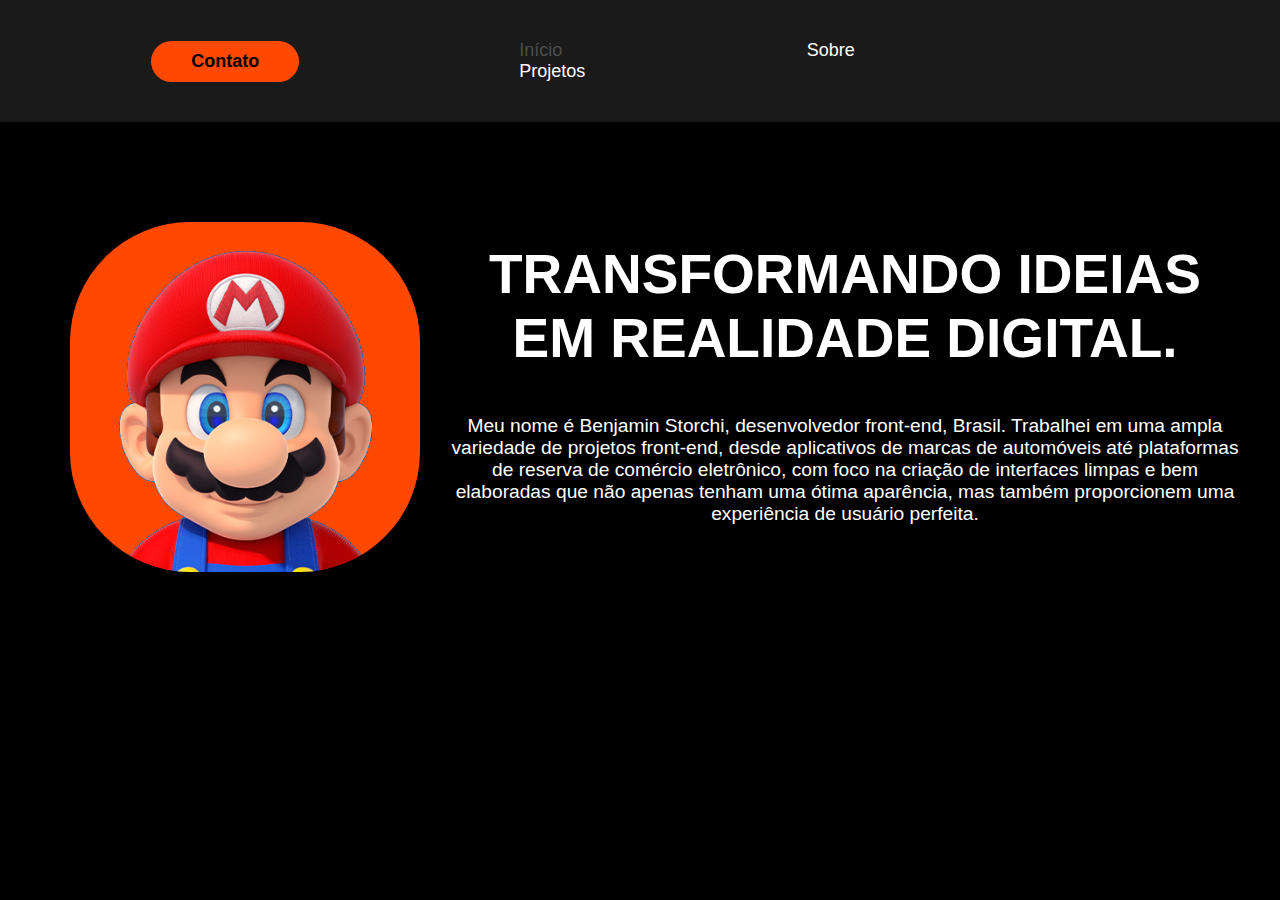
<file: index.html>
<!DOCTYPE html>
<html lang="pt-br">

<head>
    <meta charset="UTF-8">
    <meta name="viewport" content="width=device-width, initial-scale=1.0">
    <title>Portifolio</title>
    <link rel="stylesheet" href="style.css">
    
</head>

<body class="bg-dark" style="overflow-y: hidden;">
     <header>
    <div class="interface">

        <div class="btn-contato">
            <a href="contato.html"><button>Contato</button></a>
        </div>
        <nav class="menu-desktop">

            <ul>
                <li><a href="#" style="text-decoration: none; color: rgb(77, 77, 77);">Início</a></li>
                <li><a href="sobre.html" style="text-decoration: none;">Sobre</a></li>
                <li><a href="projetos.html" style="text-decoration: none;">Projetos</a></li>

            </ul>

        </nav>

    </div>
</header>
    <div class="logo">
      <a href="#">
          <img src="././1i32rec9_400x400.png" alt=" affveberbb">
      </a>
      <div class="card-text">
            <h2>TRANSFORMANDO IDEIAS EM REALIDADE DIGITAL.</h2>
            <p> Meu nome é Benjamin Storchi, desenvolvedor front-end, Brasil. Trabalhei em uma ampla variedade de projetos front-end, desde aplicativos de marcas de automóveis até plataformas de reserva de comércio eletrônico, com foco na criação de interfaces limpas e bem elaboradas que não apenas tenham uma ótima aparência, mas também proporcionem uma experiência de usuário perfeita.</p>
      </div>
  </div>



</body>

</html>
</file>
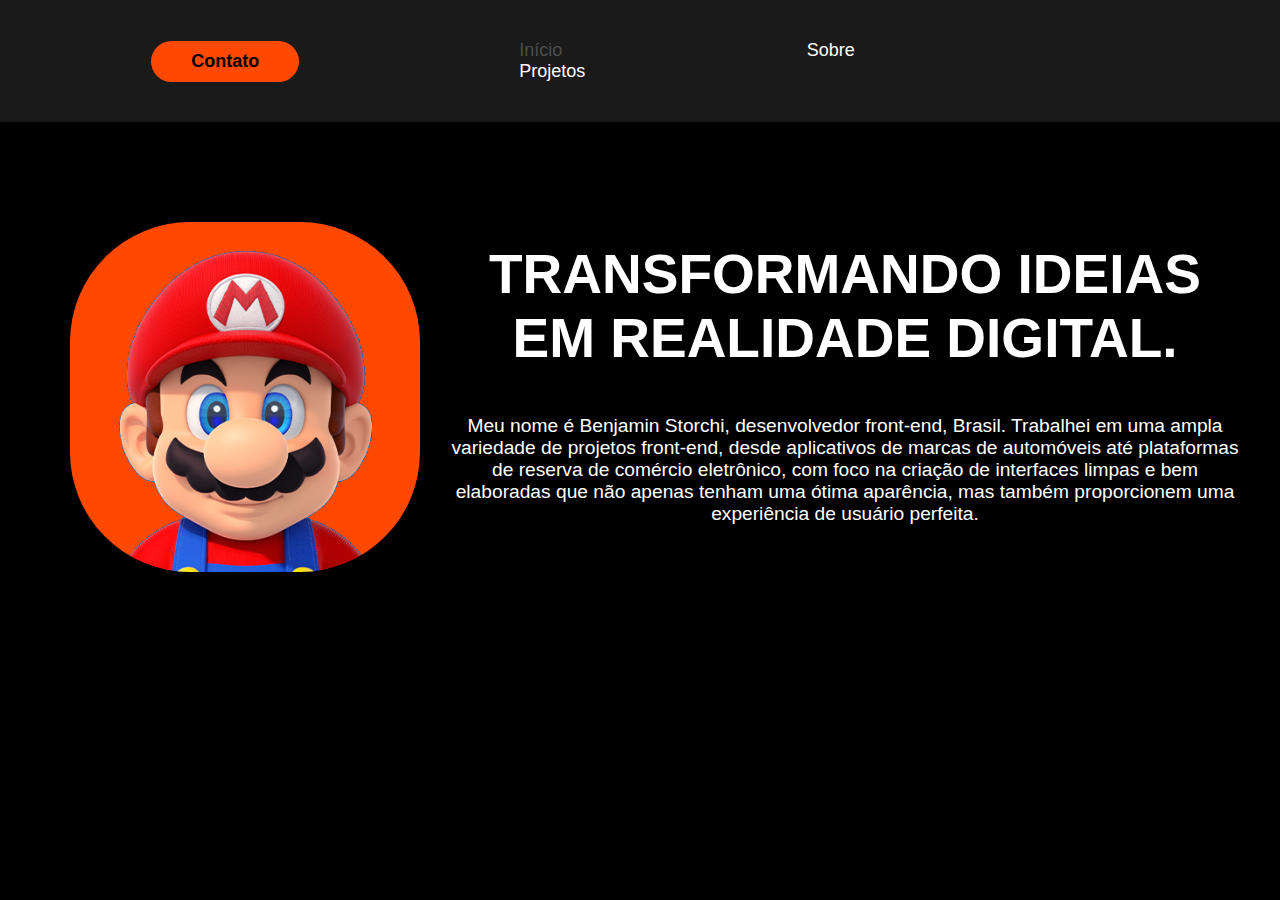
<file: Unit9/index.html>
<!DOCTYPE html>
<html lang="pt-br">

<head>
    <meta charset="UTF-8">
    <meta name="viewport" content="width=device-width, initial-scale=1.0">
    <title>Portifolio</title>
    <link rel="stylesheet" href="style.css">
    
</head>

<body class="bg-dark" style="overflow-y: hidden;">
     <header>
    <div class="interface">

        <div class="btn-contato">
            <a href="contato.html"><button>Contato</button></a>
        </div>
        <nav class="menu-desktop">

            <ul>
                <li><a href="#" style="text-decoration: none; color: rgb(77, 77, 77);">Início</a></li>
                <li><a href="sobre.html" style="text-decoration: none;">Sobre</a></li>
                <li><a href="projetos.html" style="text-decoration: none;">Projetos</a></li>

            </ul>

        </nav>

    </div>
</header>
    <div class="logo">
      <a href="#">
          <img src="1i32rec9_400x400.png" alt=" affveberbb">
      </a>
      <div class="card-text">
            <h2>TRANSFORMANDO IDEIAS EM REALIDADE DIGITAL.</h2>
            <p> Meu nome é Benjamin Storchi, desenvolvedor front-end, Brasil. Trabalhei em uma ampla variedade de projetos front-end, desde aplicativos de marcas de automóveis até plataformas de reserva de comércio eletrônico, com foco na criação de interfaces limpas e bem elaboradas que não apenas tenham uma ótima aparência, mas também proporcionem uma experiência de usuário perfeita.</p>
      </div>
  </div>



</body>

</html>
</file>
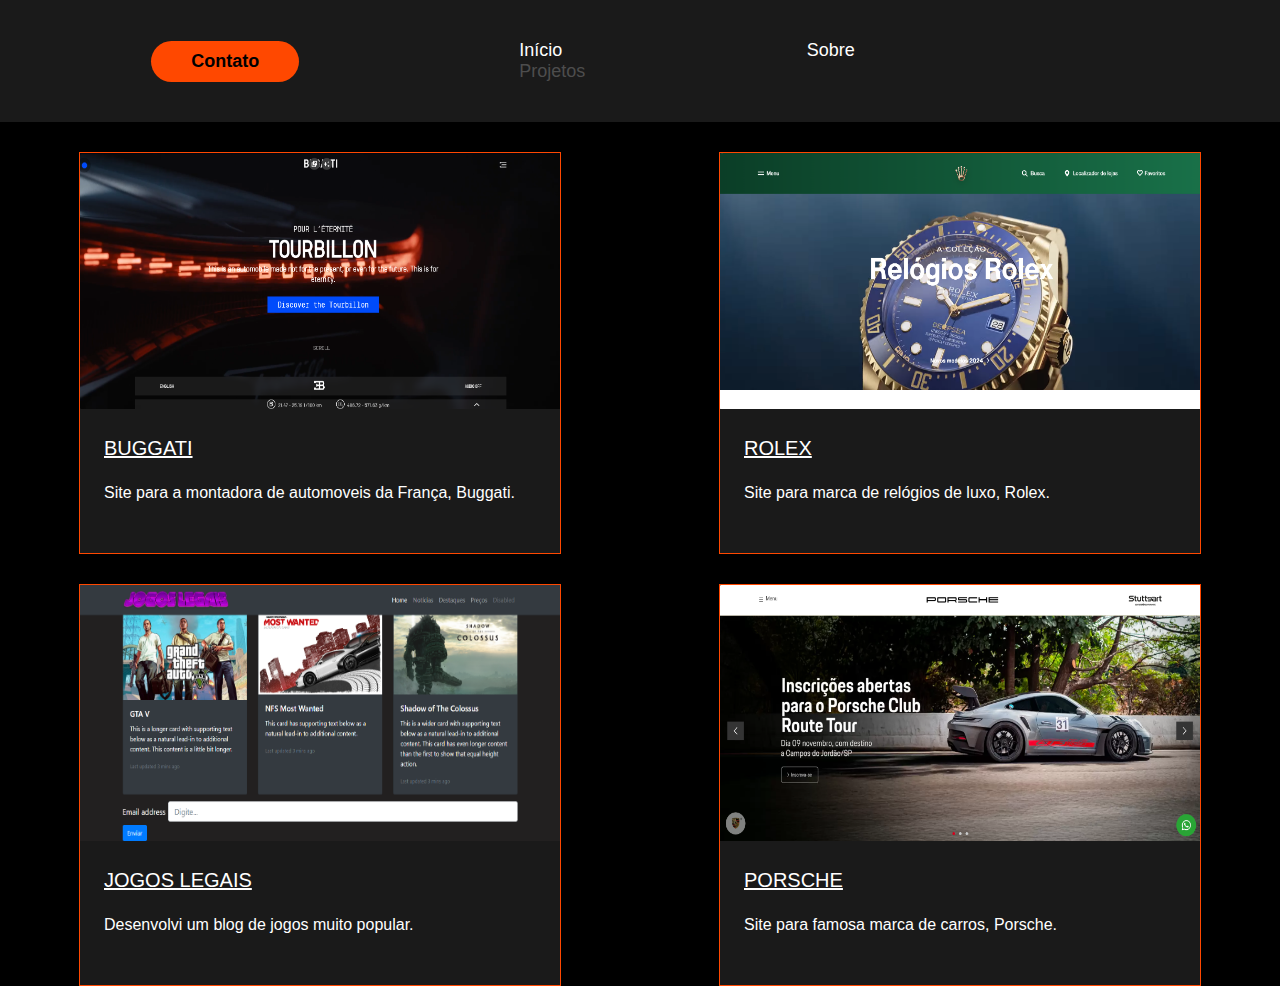
<file: projetos.html>
<!DOCTYPE html>
<html lang="pt-br">
<head>
    <meta charset="UTF-8">
    <meta name="viewport" content="width=device-width, initial-scale=1.0">
    <title>Portifolio</title>
    <link rel="stylesheet" href="projetos.css">


</head>
<body>
    <header>
    <div class="interface">

        <div class="btn-contato">
            <a href="contato.html"><button>Contato</button></a>
        </div>
        <nav class="menu-desktop">

            <ul>
                <li><a href="index.html" style="text-decoration: none;">Início</a></li>
                <li><a href="sobre.html" style="text-decoration: none;">Sobre</a></li>
                <li><a href="#" style="text-decoration: none; color: rgb(77, 77, 77);">Projetos</a></li>

            </ul>

        </nav>

    </div>

</header>
<div class="caguei">
<div class="card">
    <div class="cardimg">
        <img src="./Captura de tela 2024-10-29 144619.png" alt="">
    </div>

    <div class="textodiv1">
        <a href="https://www.bugatti.com/" style="color: rgb(255, 255, 255);">BUGGATI</a>
    </div>

    <div class="textodiv2">
        <p>Site para a montadora de automoveis da França, Buggati.</p>
    </div>
    
</div>

<div class="card">
    <div class="cardimg">
        <img src="./Captura de tela 2024-10-29 144226.png" alt="">
    </div>

    <div class="textodiv1">
        <a href="https://www.rolex.com/" style="color: rgb(255, 255, 255);">ROLEX</a>
    </div>

    <div class="textodiv2">
        <p>Site para marca de relógios de luxo, Rolex.</p>
    </div>
    
</div>
<div class="card">
    <div class="cardimg">
        <img src="./Capturar.PNG" alt="">
    </div>

    <div class="textodiv1">
        <a href="http://127.0.0.1:5501/index.html#" style="color: rgb(255, 255, 255);">JOGOS LEGAIS</a>
    </div>

    <div class="textodiv2">
        <p>Desenvolvi um blog de jogos muito popular.</p>
    </div>
    
</div>
<div class="card">
    <div class="cardimg">
        <img src="./Captura de tela 2024-10-29 144024.png" alt="">
    </div>

    <div class="textodiv1">
        <a href="https://www.porsche.com/brazil/pt/" style="color: rgb(255, 255, 255);">PORSCHE</a>
    </div>

    <div class="textodiv2">
        <p>Site para famosa marca de carros, Porsche.</p>
    </div>
    
</div>
</div>
</header>
</body>
</html>
</file>
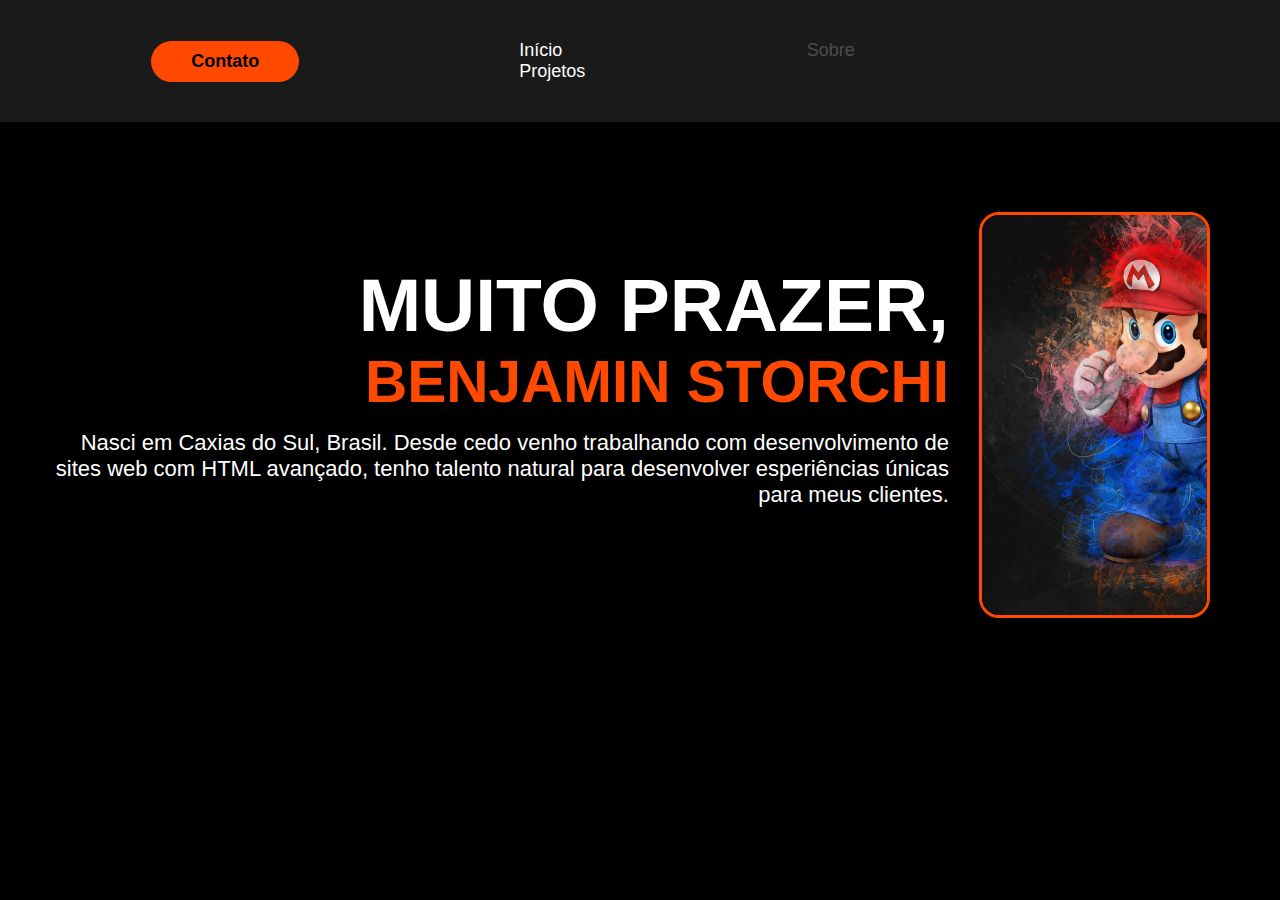
<file: sobre.html>
<!DOCTYPE html>
<html lang="pt-br">
<head>
    <meta charset="UTF-8">
    <meta name="viewport" content="width=device-width, initial-scale=1.0">
    <title>Portifolio</title>
    <link rel="stylesheet" href="sobre.css">


</head>
<body>
    <header>
    <div class="interface">

        <div class="btn-contato">
            <a href="contato.html"><button>Contato</button></a>
        </div>
        <nav class="menu-desktop">

            <ul>
                <li><a href="index.html" style="text-decoration: none;">Início</a></li>
                <li><a href="#" style="text-decoration: none; color: rgb(77, 77, 77);">Sobre</a></li>
                <li><a href="projetos.html" style="text-decoration: none;">Projetos</a></li>

            </ul>

        </nav>

    </div>
</header>

    <div class="logo">   
            <div class="logo2">
                <h2>MUITO PRAZER,</h2>
                <H3>BENJAMIN STORCHI</H3>
                <p style="font-size: 22px;">Nasci em Caxias do Sul, Brasil. Desde cedo venho trabalhando com desenvolvimento de sites web com HTML avançado, tenho talento natural para desenvolver esperiências únicas para meus clientes.</p>
            </div>
            <img src="./b411096c7504d378e872a5cd9e08652d.jpg" alt="vrevervre">
    </div>

    
</body>
</html>
</file>
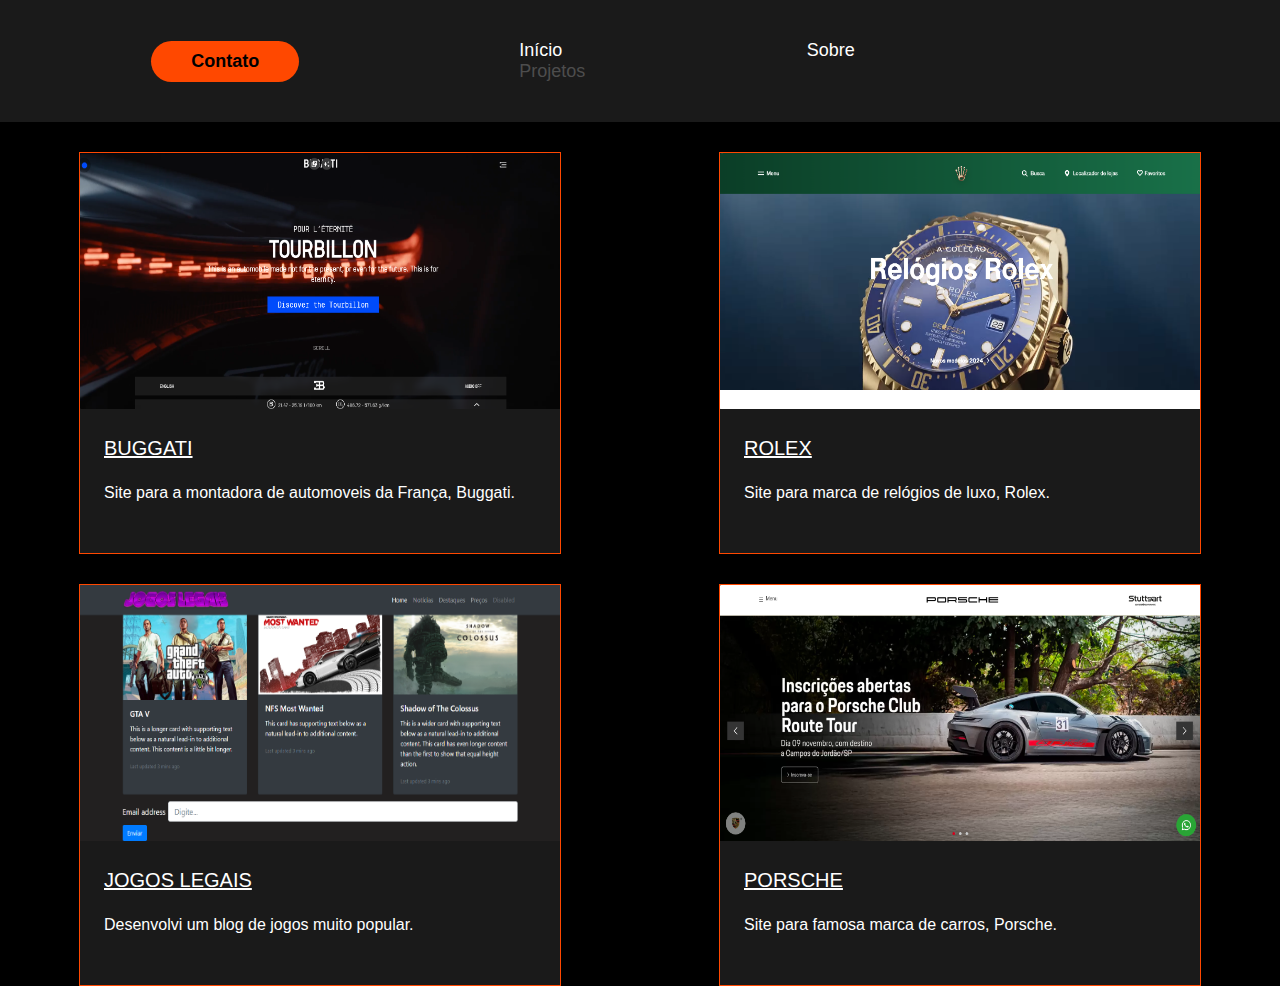
<file: Unit9/projetos.html>
<!DOCTYPE html>
<html lang="pt-br">
<head>
    <meta charset="UTF-8">
    <meta name="viewport" content="width=device-width, initial-scale=1.0">
    <title>Portifolio</title>
    <link rel="stylesheet" href="projetos.css">


</head>
<body>
    <header>
    <div class="interface">

        <div class="btn-contato">
            <a href="contato.html"><button>Contato</button></a>
        </div>
        <nav class="menu-desktop">

            <ul>
                <li><a href="index.html" style="text-decoration: none;">Início</a></li>
                <li><a href="sobre.html" style="text-decoration: none;">Sobre</a></li>
                <li><a href="#" style="text-decoration: none; color: rgb(77, 77, 77);">Projetos</a></li>

            </ul>

        </nav>

    </div>

</header>
<div class="caguei">
<div class="card">
    <div class="cardimg">
        <img src="Captura de tela 2024-10-29 144619.png" alt="">
    </div>

    <div class="textodiv1">
        <a href="https://www.bugatti.com/" style="color: rgb(255, 255, 255);">BUGGATI</a>
    </div>

    <div class="textodiv2">
        <p>Site para a montadora de automoveis da França, Buggati.</p>
    </div>
    
</div>

<div class="card">
    <div class="cardimg">
        <img src="Captura de tela 2024-10-29 144226.png" alt="">
    </div>

    <div class="textodiv1">
        <a href="https://www.rolex.com/" style="color: rgb(255, 255, 255);">ROLEX</a>
    </div>

    <div class="textodiv2">
        <p>Site para marca de relógios de luxo, Rolex.</p>
    </div>
    
</div>
<div class="card">
    <div class="cardimg">
        <img src="Capturar.PNG" alt="">
    </div>

    <div class="textodiv1">
        <a href="http://127.0.0.1:5501/index.html#" style="color: rgb(255, 255, 255);">JOGOS LEGAIS</a>
    </div>

    <div class="textodiv2">
        <p>Desenvolvi um blog de jogos muito popular.</p>
    </div>
    
</div>
<div class="card">
    <div class="cardimg">
        <img src="Captura de tela 2024-10-29 144024.png" alt="">
    </div>

    <div class="textodiv1">
        <a href="https://www.porsche.com/brazil/pt/" style="color: rgb(255, 255, 255);">PORSCHE</a>
    </div>

    <div class="textodiv2">
        <p>Site para famosa marca de carros, Porsche.</p>
    </div>
    
</div>
</div>
</header>
</body>
</html>
</file>
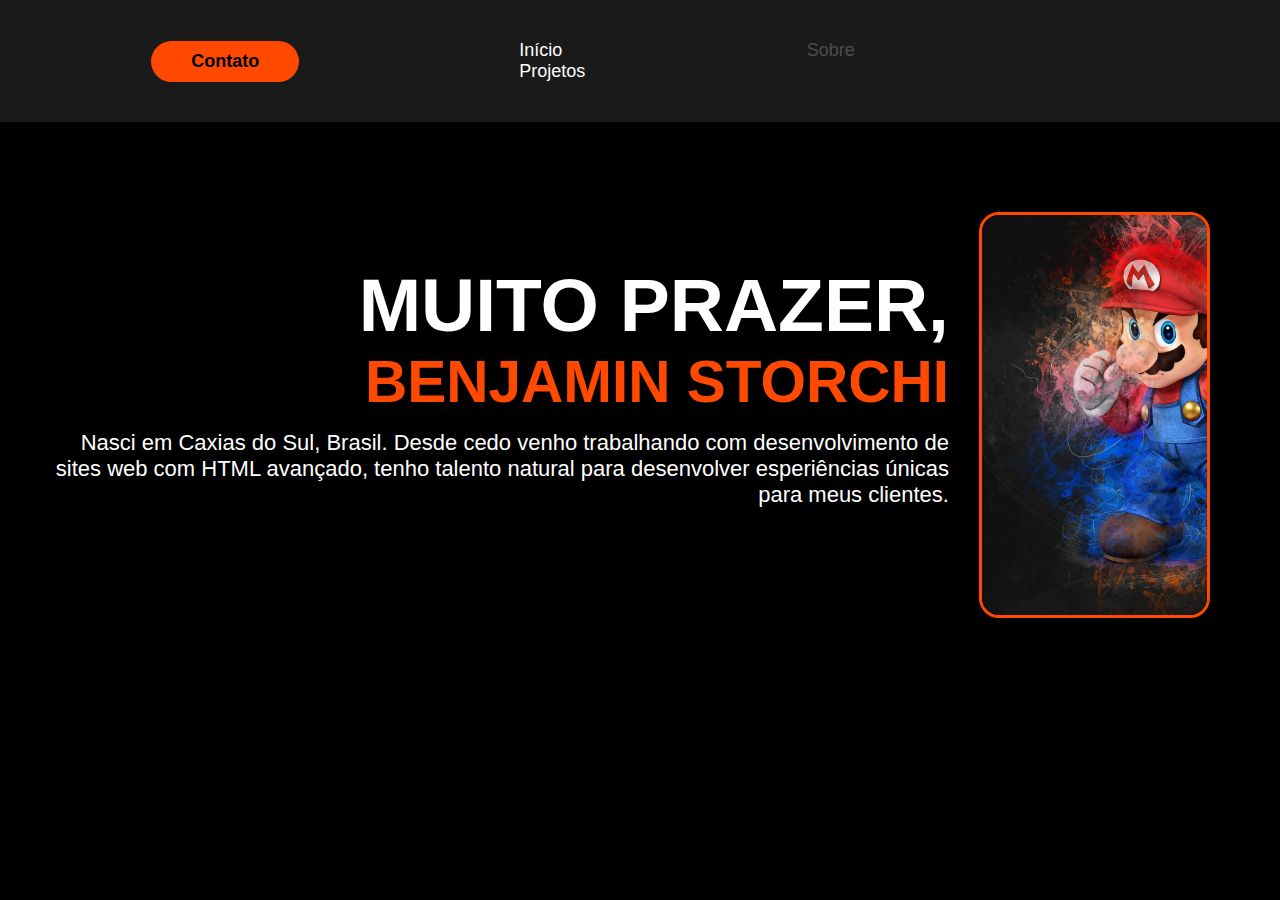
<file: Unit9/sobre.html>
<!DOCTYPE html>
<html lang="pt-br">
<head>
    <meta charset="UTF-8">
    <meta name="viewport" content="width=device-width, initial-scale=1.0">
    <title>Portifolio</title>
    <link rel="stylesheet" href="sobre.css">


</head>
<body>
    <header>
    <div class="interface">

        <div class="btn-contato">
            <a href="contato.html"><button>Contato</button></a>
        </div>
        <nav class="menu-desktop">

            <ul>
                <li><a href="index.html" style="text-decoration: none;">Início</a></li>
                <li><a href="#" style="text-decoration: none; color: rgb(77, 77, 77);">Sobre</a></li>
                <li><a href="projetos.html" style="text-decoration: none;">Projetos</a></li>

            </ul>

        </nav>

    </div>
</header>

    <div class="logo">   
            <div class="logo2">
                <h2>MUITO PRAZER,</h2>
                <H3>BENJAMIN STORCHI</H3>
                <p style="font-size: 22px;">Nasci em Caxias do Sul, Brasil. Desde cedo venho trabalhando com desenvolvimento de sites web com HTML avançado, tenho talento natural para desenvolver esperiências únicas para meus clientes.</p>
            </div>
            <img src="b411096c7504d378e872a5cd9e08652d.jpg" alt="vrevervre">
    </div>

    
</body>
</html>
</file>
<file: style.css>
*{
    margin: 0;
    padding: 0;
    /* box-sizing: border-box; */
    font-family: sans-serif;
    
}


body{
    height: 100vh;
}

.interface{
    max-width: 1280px;
    margin: 0 auto;
}

header{
    padding: 40px 4%;
    background-color: rgb(26, 26, 26);
}

header > .interface{
    display: flex;
    align-items: center;
    /*justify-content: space-between;*/
    justify-content: center;
}

header a{
    color: rgb(255, 255, 255);
}

header nav ul{
    list-style-type: none;
}

header nav ul li{
    display: inline-block;
    padding: 0px 120px;
    font-size: large;
}

header .btn-contato button{
    padding: 10px 40px;
    font-size: 18px;
    font-weight: 600;
    background-color: rgb(255, 72, 0);
    cursor: pointer;
    border: 0;
    border-radius: 30px;
}

.btn-contato{
    padding: 0px 100px;
}

body {
    background-color:rgb(0, 0, 0);
}

.logo img{
    margin-top: 30px;
    margin-left: 30px;
    width: 350px;
    border-radius: 120px;
}

.logo{
    display: flex;
    gap: 30px;
    margin-top: 30px;
    padding: 40px;
}

.card-text{

    color: rgb(255, 255, 255);
    text-align: center;
    margin-top: 50px;
}

.card-text h2{
    font-size: 55px;
}

.card-text p{
    margin-top: 45px;
    font-size: larger;
}

h1{
    color: rgb(255, 255, 255);
    text-align: center;
}

.slide{
    width: 850px;
    margin: auto;
    margin-bottom: 60px;
}
</file>
<file: Unit9/style.css>
*{
    margin: 0;
    padding: 0;
    /* box-sizing: border-box; */
    font-family: sans-serif;
    
}


body{
    height: 100vh;
}

.interface{
    max-width: 1280px;
    margin: 0 auto;
}

header{
    padding: 40px 4%;
    background-color: rgb(26, 26, 26);
}

header > .interface{
    display: flex;
    align-items: center;
    /*justify-content: space-between;*/
    justify-content: center;
}

header a{
    color: rgb(255, 255, 255);
}

header nav ul{
    list-style-type: none;
}

header nav ul li{
    display: inline-block;
    padding: 0px 120px;
    font-size: large;
}

header .btn-contato button{
    padding: 10px 40px;
    font-size: 18px;
    font-weight: 600;
    background-color: rgb(255, 72, 0);
    cursor: pointer;
    border: 0;
    border-radius: 30px;
}

.btn-contato{
    padding: 0px 100px;
}

body {
    background-color:rgb(0, 0, 0);
}

.logo img{
    margin-top: 30px;
    margin-left: 30px;
    width: 350px;
    border-radius: 120px;
}

.logo{
    display: flex;
    gap: 30px;
    margin-top: 30px;
    padding: 40px;
}

.card-text{

    color: rgb(255, 255, 255);
    text-align: center;
    margin-top: 50px;
}

.card-text h2{
    font-size: 55px;
}

.card-text p{
    margin-top: 45px;
    font-size: larger;
}

h1{
    color: rgb(255, 255, 255);
    text-align: center;
}

.slide{
    width: 850px;
    margin: auto;
    margin-bottom: 60px;
}
</file>
<file: projetos.css>
*{
    margin: 0;
    padding: 0;
    /* box-sizing: border-box; */
    font-family: sans-serif;
    
}


body{
    height: 100vh;
}

.interface{
    max-width: 1280px;
    margin: 0 auto;
}

header{
    padding: 40px 4%;
    background-color: rgb(26, 26, 26);
}

header > .interface{
    display: flex;
    align-items: center;
    /*justify-content: space-between;*/
    justify-content: center;
}

header a{
    color: rgb(255, 255, 255);
}

header nav ul{
    list-style-type: none;
}

header nav ul li{
    display: inline-block;
    padding: 0px 120px;
    font-size: large;
}

header .btn-contato button{
    padding: 10px 40px;
    font-size: 18px;
    font-weight: 600;
    background-color: rgb(255, 72, 0);
    cursor: pointer;
    border: 0;
    border-radius: 30px;
}

.btn-contato{
    padding: 0px 100px;
}

body {
    background-color:rgb(0, 0, 0);
}

.card {
    border: 1px solid rgb(255, 72, 0);
    float: left;
    margin-top: 30px;
    width: 30em;
    height: 25em;
    background-color: rgb(26, 26, 26);
}

.card img {
    width: 100%;
    height: 16em;
}

.textodiv1 {
    display: flex;
    margin-left: 5%;
    margin-top: 5%;
    color: rgb(255, 255, 255);
    font-size: 20px;
}

.textodiv2 {
    display: flex;
    margin-left: 5%;
    margin-top: 5%;
    color: rgb(255, 255, 255);
}

.caguei {
    display: flex;
    flex-wrap: wrap;
    justify-content: space-around;
}
</file>
<file: sobre.css>
*{
    margin: 0;
    padding: 0;
    /* box-sizing: border-box; */
    font-family: sans-serif;
    
}


body{
    height: 100vh;
}

.interface{
    max-width: 1280px;
    margin: 0 auto;
}

header{
    padding: 40px 4%;
    background-color: rgb(26, 26, 26);
}

header > .interface{
    display: flex;
    align-items: center;
    /*justify-content: space-between;*/
    justify-content: center;
}

header a{
    color: rgb(255, 255, 255);
}

header nav ul{
    list-style-type: none;
}

header nav ul li{
    display: inline-block;
    padding: 0px 120px;
    font-size: large;
}

header .btn-contato button{
    padding: 10px 40px;
    font-size: 18px;
    font-weight: 600;
    background-color: rgb(255, 72, 0);
    cursor: pointer;
    border: 0;
    border-radius: 30px;
}

.btn-contato{
    padding: 0px 100px;
}

body {
    background-color:rgb(0, 0, 0);
}

.logo img{
    width: 330px;
    height: 400px;
    border-radius: 20px;
    border-style: solid;
    border-color: rgb(255, 72, 0);
    
}

.logo{
    display: flex;
    gap: 30px;
    margin-top: 50px;
    padding: 40px;
    justify-content: right;
    border: 15px;
    margin-right: 30px;
}

.logo2{

    color: rgb(255, 255, 255);
    font-size: 50px;
    margin-top: 50px;
    text-align: right;
}

h3{
    color: rgb(255, 72, 0);
}

p{
    font-size: 20px;
    margin-top: 15px;
}
</file>
<file: Unit9/projetos.css>
*{
    margin: 0;
    padding: 0;
    /* box-sizing: border-box; */
    font-family: sans-serif;
    
}


body{
    height: 100vh;
}

.interface{
    max-width: 1280px;
    margin: 0 auto;
}

header{
    padding: 40px 4%;
    background-color: rgb(26, 26, 26);
}

header > .interface{
    display: flex;
    align-items: center;
    /*justify-content: space-between;*/
    justify-content: center;
}

header a{
    color: rgb(255, 255, 255);
}

header nav ul{
    list-style-type: none;
}

header nav ul li{
    display: inline-block;
    padding: 0px 120px;
    font-size: large;
}

header .btn-contato button{
    padding: 10px 40px;
    font-size: 18px;
    font-weight: 600;
    background-color: rgb(255, 72, 0);
    cursor: pointer;
    border: 0;
    border-radius: 30px;
}

.btn-contato{
    padding: 0px 100px;
}

body {
    background-color:rgb(0, 0, 0);
}

.card {
    border: 1px solid rgb(255, 72, 0);
    float: left;
    margin-top: 30px;
    width: 30em;
    height: 25em;
    background-color: rgb(26, 26, 26);
}

.card img {
    width: 100%;
    height: 16em;
}

.textodiv1 {
    display: flex;
    margin-left: 5%;
    margin-top: 5%;
    color: rgb(255, 255, 255);
    font-size: 20px;
}

.textodiv2 {
    display: flex;
    margin-left: 5%;
    margin-top: 5%;
    color: rgb(255, 255, 255);
}

.caguei {
    display: flex;
    flex-wrap: wrap;
    justify-content: space-around;
}
</file>
<file: Unit9/sobre.css>
*{
    margin: 0;
    padding: 0;
    /* box-sizing: border-box; */
    font-family: sans-serif;
    
}


body{
    height: 100vh;
}

.interface{
    max-width: 1280px;
    margin: 0 auto;
}

header{
    padding: 40px 4%;
    background-color: rgb(26, 26, 26);
}

header > .interface{
    display: flex;
    align-items: center;
    /*justify-content: space-between;*/
    justify-content: center;
}

header a{
    color: rgb(255, 255, 255);
}

header nav ul{
    list-style-type: none;
}

header nav ul li{
    display: inline-block;
    padding: 0px 120px;
    font-size: large;
}

header .btn-contato button{
    padding: 10px 40px;
    font-size: 18px;
    font-weight: 600;
    background-color: rgb(255, 72, 0);
    cursor: pointer;
    border: 0;
    border-radius: 30px;
}

.btn-contato{
    padding: 0px 100px;
}

body {
    background-color:rgb(0, 0, 0);
}

.logo img{
    width: 330px;
    height: 400px;
    border-radius: 20px;
    border-style: solid;
    border-color: rgb(255, 72, 0);
    
}

.logo{
    display: flex;
    gap: 30px;
    margin-top: 50px;
    padding: 40px;
    justify-content: right;
    border: 15px;
    margin-right: 30px;
}

.logo2{

    color: rgb(255, 255, 255);
    font-size: 50px;
    margin-top: 50px;
    text-align: right;
}

h3{
    color: rgb(255, 72, 0);
}

p{
    font-size: 20px;
    margin-top: 15px;
}
</file>
